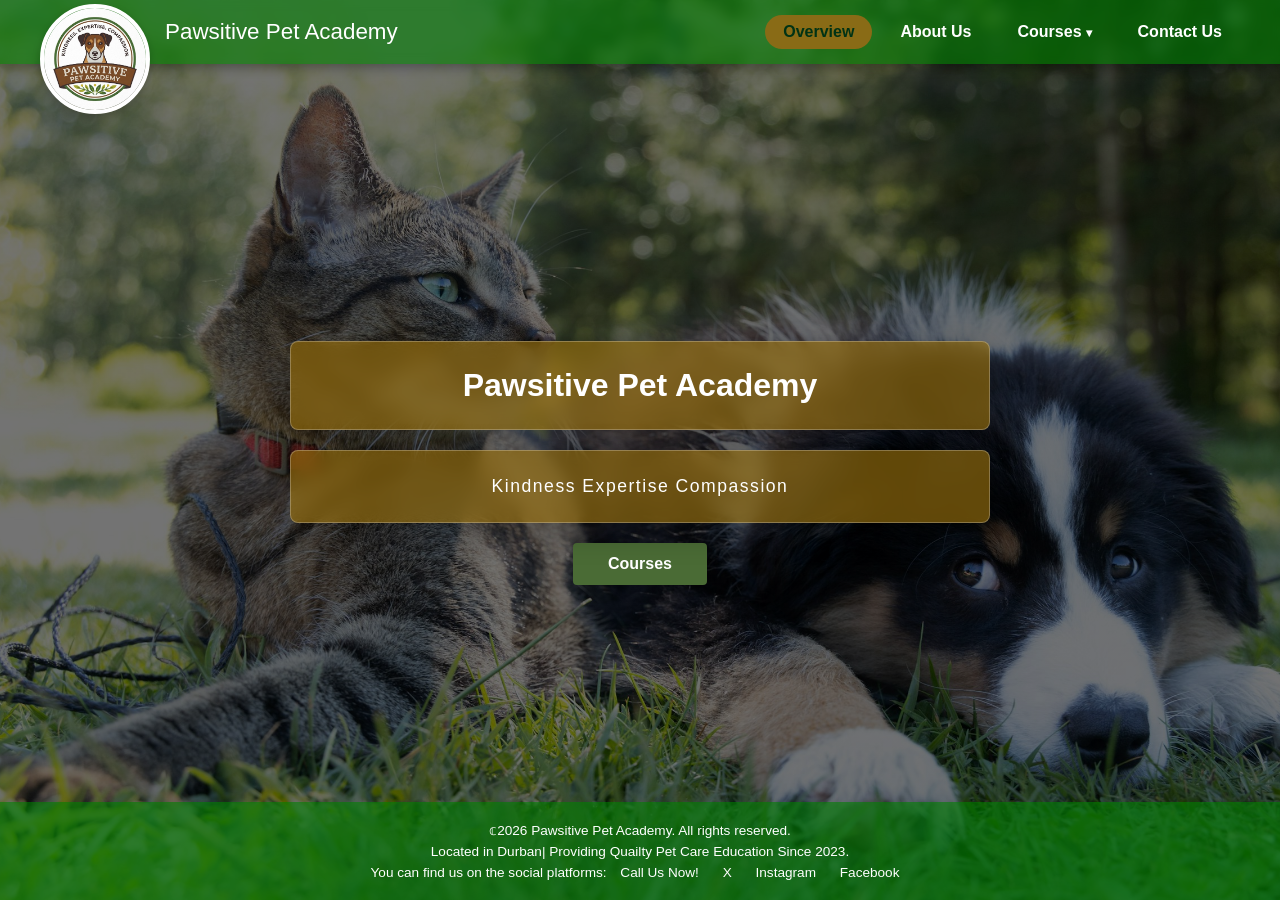
<file: index.html>
<!DOCTYPE html>
<html lang="en">

<head>
    <meta charset="UTF-8">
    <meta name="viewport" content="width=device-width, initial-scale=1.0">
    <title>Home | Pawsitive Pet Academy</title>
    <!-- Search Engine Optimization (SEO) -->
    <meta name="description"
        content="Pawsitive Pet Academy in Durban offers expert short and long courses in pet care, grooming, obedience, and animal behavior.">
    <meta name="keywords"
        content="pet care education, dog training Durban, pet grooming courses, animal behavior, Pawsitive Pet Academy">
    <meta name="author" content="AlphaPaws">

    <!-- Open Graph (Social Media Preview) -->
    <meta property="og:title" content="Pawsitive Pet Academy | Quality Pet Care Education">
    <meta property="og:description" content="Enroll in expert pet care, grooming, and training courses in Durban.">
    <meta property="og:image" content="/images/P logo.png">
    <meta property="og:type" content="website">
    <link rel="stylesheet" href="CSS/global.css">
    <link rel="stylesheet" href="CSS/index.css">
</head>

<body>
    <header class="main-header">

        <div class="header-container">
            <div class="logo">
                <img src="images/P logo.png" alt="Pawsitive Pet Academy Logo">
                <h1>Pawsitive Pet Academy</h1>
            </div>
            <nav>
                <ul class="nav-links">
                    <li><a href="index.html" class="active">Overview</a></li>
                    <li><a href="About.html">About Us</a></li>

                    <!-- Creating down down box for courses page -->
                    <li class="dropdown">
                        <a href="course.html">Courses<span class="arrow">&#9662;</span></a>
                        <ul class="dropdown-menu">
                            <li><a href="short-course.html">Short Courses</a></li>
                            <li><a href="long-course.html">Long Courses</a></li>
                        </ul>
                    </li>

                    <li><a href="contact.html">Contact Us</a></li>
                </ul>
            </nav>
        </div>
    </header>
    <main>
        <section>

            <!--Sub heading of the website-->
            <div class="glass-box box1">
                <h1>Pawsitive Pet Academy</h1>
            </div>

            <!--Slogan of the Business-->
            <div class="glass-box box2">
                <h3>Kindness Expertise Compassion </h3>
            </div>

            <!--Button to start searching for courses-->
            <button>
                <a href="Course.html"> Courses </a>
            </button>

        </section>

    </main>
    <!--Footer section-->
    <footer>
        <p>&copf;2026 Pawsitive Pet Academy. All rights reserved.</p>
        <p>Located in Durban| Providing Quailty Pet Care Education Since 2023.</p>
        <p>You can find us on the social platforms:
            <a href="+277 698 7742" target="_blank">Call Us Now!</a>
            <a href="https://x.com" target="_blank">X</a>
            <a href="https://www.instagram.com" target="_blank">Instagram</a>
            <a href="https://www.facebook.com" target="_blank">Facebook</a>
        </p>
    </footer>

</body>

</html>
</file>
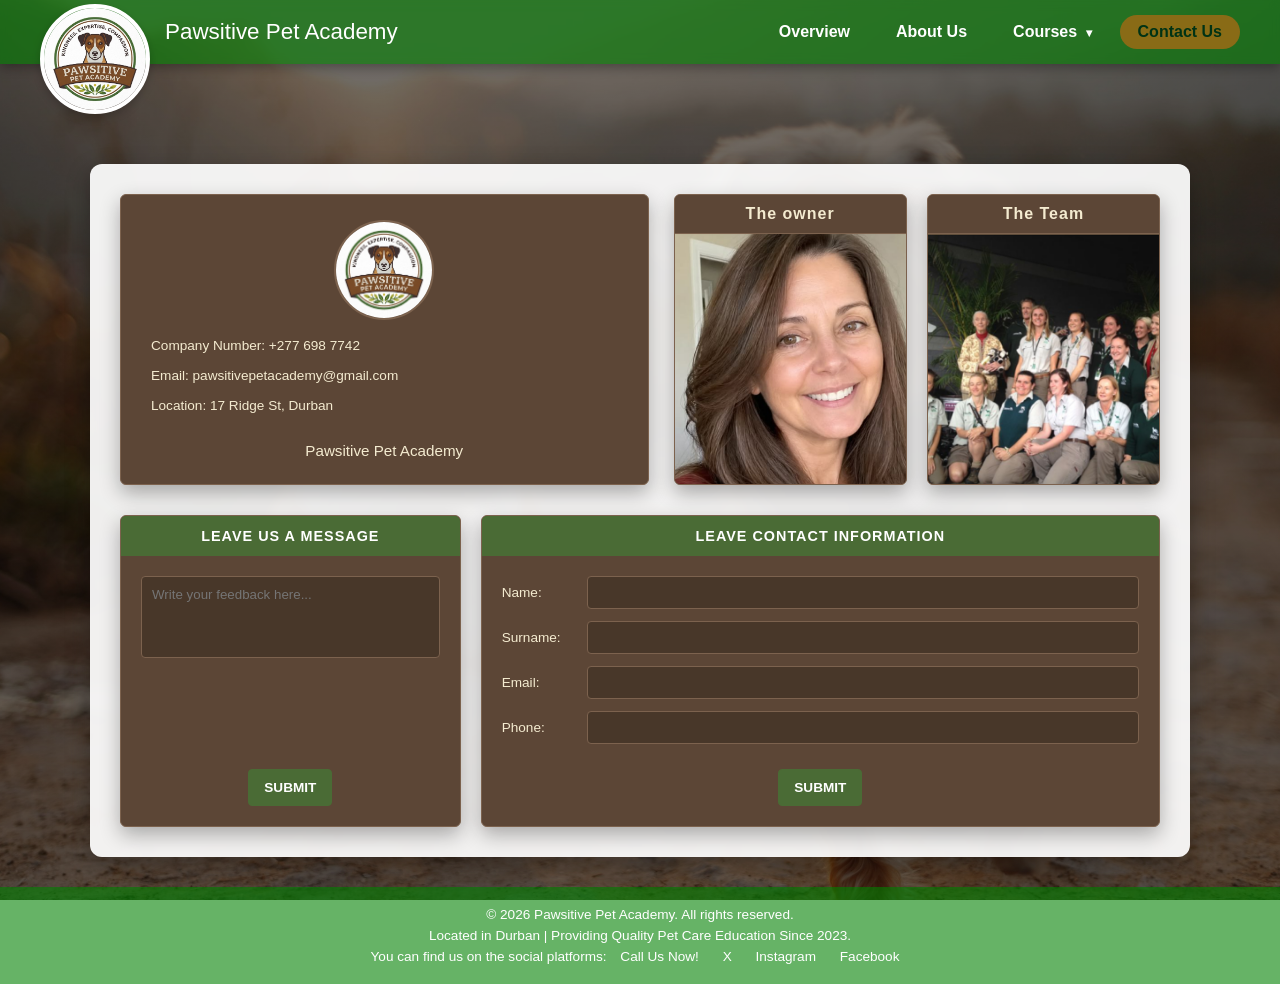
<file: contact.html>
<!DOCTYPE html>
<html lang="en">

<head>
    <meta charset="UTF-8">
    <meta name="viewport" content="width=device-width, initial-scale=1.0">
    <title>Contact Us | Pawsitive Pet Academy</title>
    <!-- Search Engine Optimization (SEO) -->
    <meta name="google-site-verification" content="7x53BrrXC93-2Kh8-Rs3jnC6rx74RNqYz-7amM3R1jY" />
    <meta name="description"
        content="Contact Pawsitive Pet Academy in Durban. Leave us a message, request a quote, or find our contact details to start your pet care education.">
    <meta name="keywords"
        content="contact Pawsitive Pet Academy, pet academy Durban phone number, pet care courses contact">
    <meta name="author" content="Jason Lewis">

    <!-- Open Graph (Social Media Preview) -->
    <meta property="og:title" content="Contact Us | Pawsitive Pet Academy">
    <meta property="og:description" content="Get in touch with the Pawsitive Pet Academy team in Durban today.">
    <meta property="og:image" content="/images/P logo.png">
    <meta property="og:type" content="website">
    <link rel="stylesheet" href="CSS/global.css">
    <link rel="stylesheet" href="CSS/contact.css">
    <script src="JS/contact.js" defer></script>
</head>

<body>
    <header class="main-header">
        <div class="header-container">
            <div class="logo">
                <img src="images/P logo.png" alt="Pawsitive Pet Academy Logo">
                <h1>Pawsitive Pet Academy</h1>
            </div>
            <nav>
                <ul class="nav-links">
                    <li><a href="index.html">Overview</a></li>
                    <li><a href="About.html">About Us</a></li>

                    <!-- Courses Dropdown -->
                    <li class="dropdown">
                        <a href="course.html">Courses <span class="arrow">&#9662;</span></a>
                        <ul class="dropdown-menu">
                            <li><a href="short-course.html">Short Courses</a></li>
                            <li><a href="long-course.html">Long Courses</a></li>
                        </ul>
                    </li>

                    <li><a href="contact.html" class="active">Contact Us</a></li>
                </ul>
            </nav>
        </div>
    </header>

    <main class="contact-container">

        <section class="top-content-section">
            <div class="sidebar-box">
                <div class="sidebar-logo">
                    <img src="images/P logo.png" alt="Pawsitive Pet Academy Logo">
                </div>

                <!-- Contact Info List -->
                <ul class="contact-info-list">
                    <li>Company Number: +277 698 7742</li>
                    <li>Email: pawsitivepetacademy@gmail.com</li>
                    <li>Location: 17 Ridge St, Durban</li>
                </ul>
                <div class="sidebar-title">Pawsitive Pet Academy</div>
            </div>

            <!-- Images of Owner and Team -->
            <div class="images-container">
                <div class="image-card">
                    <h2>The owner</h2>
                    <img src="images/owner image.png" alt="Owner Image">
                </div>
                <div class="image-card">
                    <h2>The Team</h2>
                    <img src="images/Team image.png" alt="Team image">
                </div>
            </div>
        </section>

        <!-- Forms Section -->
        <section class="forms-section">
            <div class="form-box message-form">
                <h2>LEAVE US A MESSAGE</h2>
                <form action="#" method="post">
                    <textarea name="FeedBack" rows="4" placeholder="Write your feedback here..." required></textarea>
                    <button type="submit" class="submit-btn">SUBMIT</button>
                </form>
            </div>

            <!-- Inquiry Form -->
            <div class="form-box info-form">
                <h2>LEAVE CONTACT INFORMATION</h2>
                <form action="#" method="post">
                    <div class="form-grid">
                        <div class="input-group">
                            <label for="name">Name:</label>
                            <input type="text" id="name" name="name" required>
                        </div>
                        <div class="input-group">
                            <label for="surname">Surname:</label>
                            <input type="text" id="surname" name="surname" required>
                        </div>
                        <div class="input-group">
                            <label for="email">Email:</label>
                            <input type="email" id="email" name="email" required>
                        </div>
                        <div class="input-group">
                            <label for="phone">Phone:</label>
                            <input type="tel" id="phone" name="phone" required>
                        </div>
                    </div>
                    <button type="submit" class="submit-btn">SUBMIT</button>
                </form>
            </div>
        </section>

    </main>

    <!-- Footer Section -->
    <footer>
        <p>&copy; 2026 Pawsitive Pet Academy. All rights reserved.</p>
        <p>Located in Durban | Providing Quality Pet Care Education Since 2023.</p>
        <p>You can find us on the social platforms:
            <a href="tel:+2776987742">Call Us Now!</a>
            <a href="https://x.com" target="_blank">X</a>
            <a href="https://www.instagram.com" target="_blank">Instagram</a>
            <a href="https://www.facebook.com" target="_blank">Facebook</a>
        </p>
    </footer>

</body>

</html>
</file>
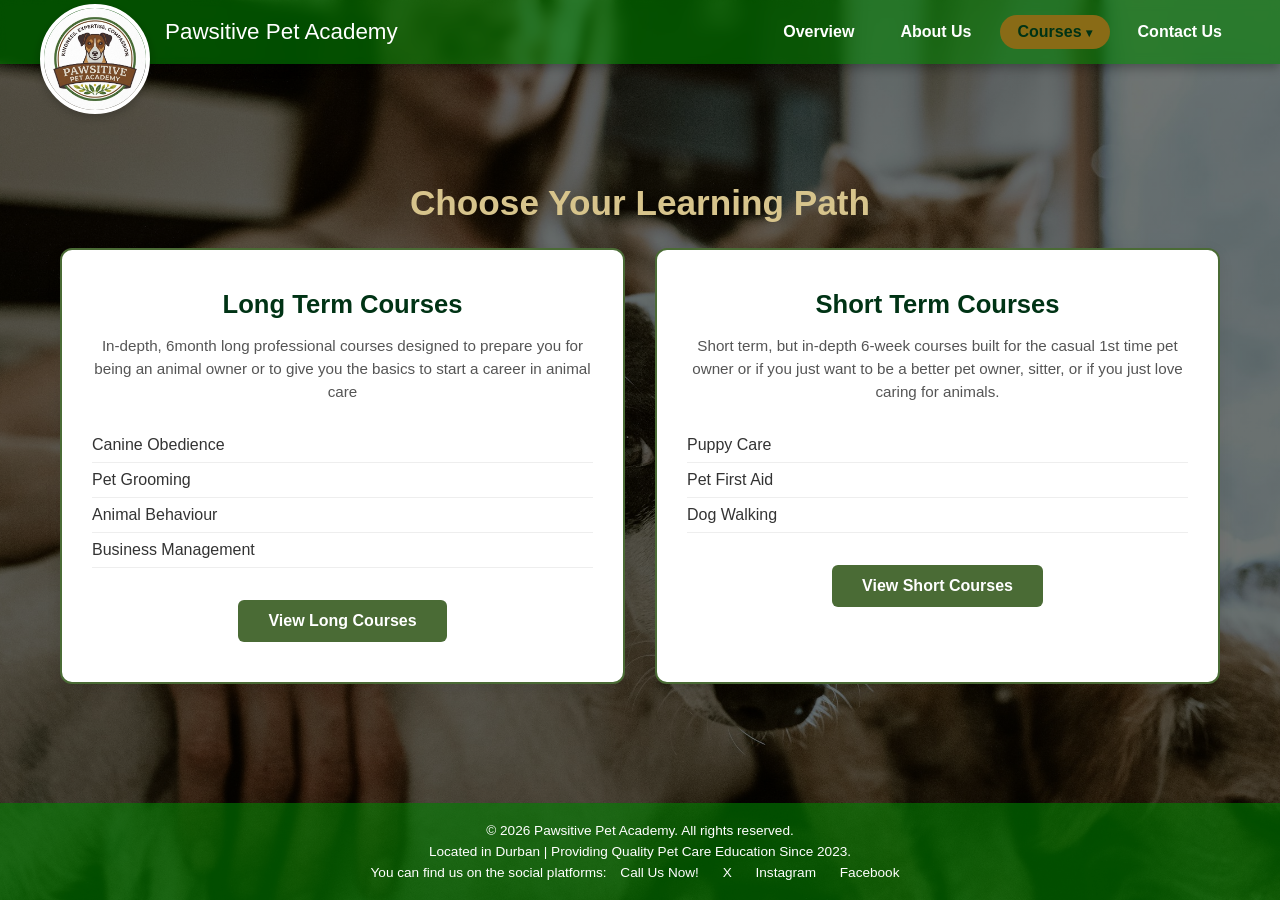
<file: course.html>
<!DOCTYPE html>
<html lang="en">

<head>
    <meta charset="UTF-8">
    <meta name="viewport" content="width=device-width, initial-scale=1.0">
    <title>Courses | Pawsitive Pet Academy</title>
    <!-- Search Engine Optimization (SEO) -->
    <meta name="google-site-verification" content="7x53BrrXC93-2Kh8-Rs3jnC6rx74RNqYz-7amM3R1jY" /> 
    <meta name="description"
        content="Browse Pawsitive Pet Academy's short and long courses. Learn puppy care, pet first aid, grooming, canine obedience, and business management.">
    <meta name="keywords"
        content="pet care courses, dog walking course, pet first aid, canine obedience training, animal behavior classes">
    <meta name="author" content="Jason Lewis">

    <!-- Open Graph (Social Media Preview) -->
    <meta property="og:title" content="Courses | Pawsitive Pet Academy">
    <meta property="og:description"
        content="View our 6-week short courses and 6-month long professional pet care courses.">
    <meta property="og:image" content="/images/P logo.png">
    <meta property="og:type" content="website">
    <link rel="stylesheet" href="CSS/global.css">
    <link rel="stylesheet" href="CSS/course.css">
</head>

<body>
    <header class="main-header">
        <div class="header-container">
            <div class="logo">
                <img src="images/P logo.png" alt="Pawsitive Pet Academy Logo">
                <h1>Pawsitive Pet Academy</h1>
            </div>

            <nav>
                <ul class="nav-links">
                    <li><a href="index.html">Overview</a></li>
                    <li><a href="About.html">About Us</a></li>

                    <!-- Creating down down box for courses page -->
                    <li class="dropdown">
                        <a href="course.html" class="active">Courses<span class="arrow">&#9662;</span></a>
                        <ul class="dropdown-menu">
                            <li><a href="short-course.html">Short Courses</a></li>
                            <li><a href="long-course.html">Long Courses</a></li>
                        </ul>
                    </li>

                    <li><a href="contact.html">Contact Us</a></li>
                </ul>
            </nav>
        </div>
    </header>

    <main class="courses-landing-page">
        <h1 class="landing-title">Choose Your Learning Path</h1>
        <!-- Main split screen section -->
        <div class="split-container">
            <div class="split-card long-card">
                <div class="split-content">
                    <h2>Long Term Courses</h2>
                    <p>In-depth, 6month long professional courses designed to prepare you
                        for being an animal owner or to give you the basics to start a career in animal care
                    </p>
                    <ul class="preview-list">
                        <li>Canine Obedience</li>
                        <li>Pet Grooming</li>
                        <li>Animal Behaviour</li>
                        <li>Business Management</li>
                    </ul>
                    <button class="split-btn">
                        <a href="long-course.html">View Long Courses</a>
                    </button>
                </div>
            </div>

            <div class="split-card short-card">
                <div class="split-content">
                    <h2>Short Term Courses </h2>
                    <p>Short term, but in-depth 6-week courses built for the casual 1st time pet owner or if you just
                        want to be a better pet owner, sitter, or if you just love caring for animals.
                    </p>
                    <ul class="preview-list">
                        <li>Puppy Care</li>
                        <li>Pet First Aid</li>
                        <li>Dog Walking</li>
                    </ul>
                    <button class="split-btn">
                        <a href="short-course.html">View Short Courses</a>
                    </button>
                </div>
            </div>
        </div>
    </main>

    <!--Footer section-->
    <footer>
        <p>&copy; 2026 Pawsitive Pet Academy. All rights reserved.</p>
        <p>Located in Durban | Providing Quality Pet Care Education Since 2023.</p>
        <p>You can find us on the social platforms:
            <!-- ADDED 'tel:' AND REMOVED SPACES -->
            <a href="tel:+2776987742">Call Us Now!</a>
            <a href="https://x.com" target="_blank">X</a>
            <a href="https://www.instagram.com" target="_blank">Instagram</a>
            <a href="https://www.facebook.com" target="_blank">Facebook</a>
        </p>
    </footer>

</body>

</html>
</file>
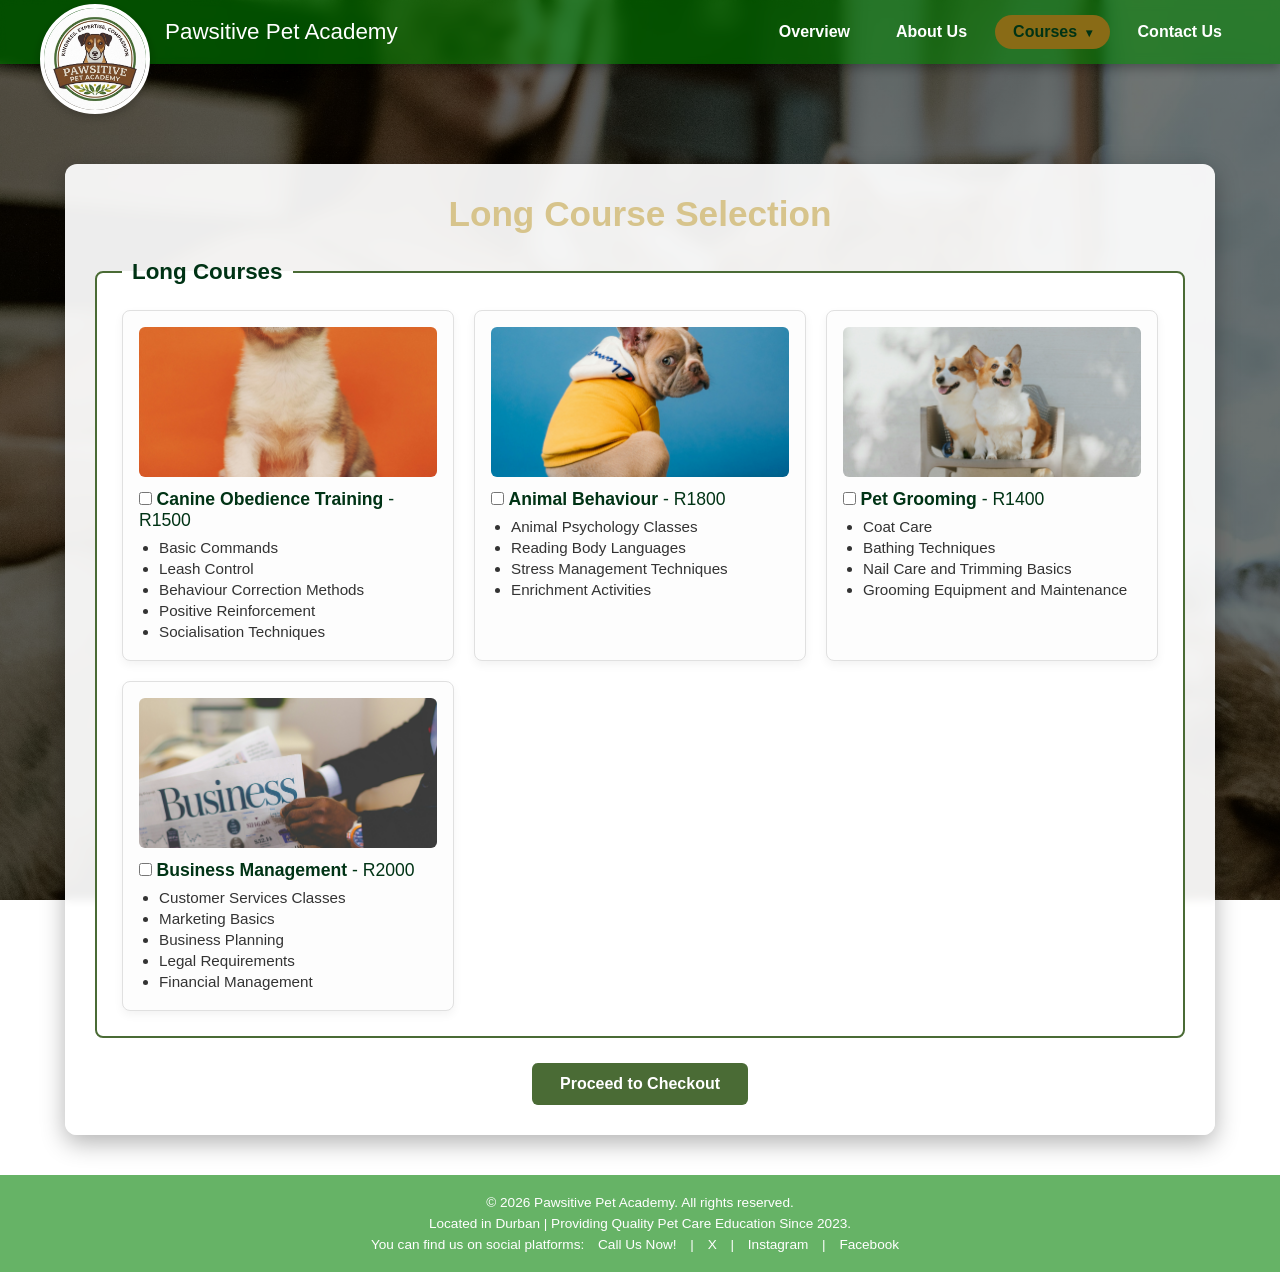
<file: long-course.html>
<!DOCTYPE html>
<html lang="en">

<head>
    <meta charset="UTF-8">
    <meta name="viewport" content="width=device-width, initial-scale=1.0">
    <title>Long Courses | Pawsitive Pet Academy</title>
    <!-- Search Engine Optimization (SEO) -->
    <meta name="google-site-verification" content="7x53BrrXC93-2Kh8-Rs3jnC6rx74RNqYz-7amM3R1jY" /> 
    <meta name="description"
        content="Browse Pawsitive Pet Academy's short and long courses. Learn puppy care, pet first aid, grooming, canine obedience, and business management.">
    <meta name="keywords"
        content="pet care courses, dog walking course, pet first aid, canine obedience training, animal behavior classes">
    <meta name="author" content="AlphaPaws">

    <!-- Open Graph (Social Media Preview) -->
    <meta property="og:title" content="Courses | Pawsitive Pet Academy">
    <meta property="og:description"
        content="View our 6-week short courses and 6-month long professional pet care courses.">
    <meta property="og:image" content="/images/P logo.png">
    <meta property="og:type" content="website">
    <link rel="stylesheet" href="CSS/global.css">
    <link rel="stylesheet" href="CSS/course.css">
    <script src="JS/checkout.js" defer></script>
</head>

<body>
    <header class="main-header">
        <div class="header-container">
            <div class="logo">
                <img src="images/P logo.png" alt="Pawsitive Pet Academy Logo">
                <h1>Pawsitive Pet Academy</h1>
            </div>
            <nav>
                <ul class="nav-links">
                    <li><a href="index.html">Overview</a></li>
                    <li><a href="About.html">About Us</a></li>

                    <!-- Courses Dropdown -->
                    <li class="dropdown">
                        <a href="course.html" class="active">Courses <span class="arrow">&#9662;</span></a>
                        <ul class="dropdown-menu">
                            <li><a href="short-course.html">Short Courses</a></li>
                            <li><a href="long-course.html" class="active">Long Courses</a></li>
                        </ul>
                    </li>

                    <li><a href="contact.html">Contact Us</a></li>
                </ul>
            </nav>
        </div>
    </header>

    <main class="courses-container">
        <h1>Long Course Selection</h1>

        <form action="#" method="post">
            <fieldset class="course-section">
                <legend>
                    <h2>Long Courses</h2>
                </legend>

                <!-- Course 1 -->
                <div class="course-card" id="canine">
                    <img src="images/obedience!.jpg" alt="Canine Obedience Training">
                    <div class="course-info">
                        <input type="checkbox" class="course-checkbox" id="canine-check" name="course"
                            value="Canine Obedience Training - R1500" data-name="Canine Obedience Training"
                            data-price="1500">
                        <label for="canine-check">
                            <strong>Canine Obedience Training</strong> - R1500
                        </label>
                        <ul>
                            <li>Basic Commands</li>
                            <li>Leash Control</li>
                            <li>Behaviour Correction Methods</li>
                            <li>Positive Reinforcement</li>
                            <li>Socialisation Techniques</li>
                        </ul>
                    </div>
                </div>

                <!-- Course 2 -->
                <div class="course-card" id="behaviour">
                    <img src="images/behaviour.jpg" alt="Animal Behaviour">
                    <div class="course-info">
                        <input type="checkbox" class="course-checkbox" id="behaviour-check" name="course"
                            value="Animal Behaviour - R1800" data-name="Animal Behaviour" data-price="1800">
                        <label for="behaviour-check">
                            <strong>Animal Behaviour</strong> - R1800
                        </label>
                        <ul>
                            <li>Animal Psychology Classes</li>
                            <li>Reading Body Languages</li>
                            <li>Stress Management Techniques</li>
                            <li>Enrichment Activities</li>
                        </ul>
                    </div>
                </div>

                <!-- Course 3 -->
                <div class="course-card" id="grooming">
                    <img src="images/pet grooming.jpg" alt="Pet Grooming">
                    <div class="course-info">
                        <input type="checkbox" class="course-checkbox" id="grooming-check" name="course"
                            value="Pet Grooming - R1400" data-name="Pet Grooming" data-price="1400">
                        <label for="grooming-check">
                            <strong>Pet Grooming</strong> - R1400
                        </label>
                        <ul>
                            <li>Coat Care</li>
                            <li>Bathing Techniques</li>
                            <li>Nail Care and Trimming Basics</li>
                            <li>Grooming Equipment and Maintenance</li>
                        </ul>
                    </div>
                </div>

                <!-- Course 4 -->
                <div class="course-card" id="management">
                    <img src="images/business management.jpg" alt="Business Management">
                    <div class="course-info">
                        <input type="checkbox" class="course-checkbox" id="management-check" name="course"
                            value="Business Management - R2000" data-name="Business Management" data-price="2000">
                        <label for="management-check">
                            <strong>Business Management</strong> - R2000
                        </label>
                        <ul>
                            <li>Customer Services Classes</li>
                            <li>Marketing Basics</li>
                            <li>Business Planning</li>
                            <li>Legal Requirements</li>
                            <li>Financial Management</li>
                        </ul>
                    </div>
                </div>
            </fieldset>

            <div class="form-actions">
                <button type="submit" class="submit-btn">Proceed to Checkout</button>
            </div>
        </form>

        <!-- CHECKOUT MODAL -->
        <div id="checkout-modal" class="modal-overlay hidden">
            <div class="modal-box">
                <span id="close-modal" class="close-btn">&times;</span>

                <!-- Step 1: Summary -->
                <div id="modal-step-1">
                    <h2>Enrollment Summary</h2>
                    <ul id="summary-list"></ul>
                    <div class="summary-pricing">
                        <p>Subtotal: <span id="summary-subtotal">R0</span></p>
                        <p class="discount-line hidden" id="discount-row">
                            Discount (<span id="discount-percent">0%</span>):
                            <span id="summary-discount">-R0</span>
                        </p>
                        <p class="modal-total">Total Amount: <strong id="summary-total">R0</strong></p>
                    </div>
                    <button type="button" id="to-payment-btn" class="modal-btn">Proceed to Payment</button>
                </div>

                <!-- Step 2: Payment -->
                <div id="modal-step-2" class="hidden">
                    <h2>Payment Details</h2>
                    <p class="demo-notice"> !!DEMO CHECKOUT!! !!DO NOT USE REAL CARD INFO!!</p>

                    <div class="form-group">
                        <label for="card-name-long">Cardholder's Name</label>
                        <input type="text" id="card-name-long" placeholder="e.g. Mathew Dlamini" required>
                    </div>
                    <div class="form-group">
                        <label for="card-num-long">Card Number</label>
                        <input type="text" id="card-num-long" placeholder="1111 1111 1111 1111" maxlength="19" required>
                    </div>
                    <div class="form-row">
                        <div class="form-group">
                            <label for="expiry-long">Expiry Date</label>
                            <input type="text" id="expiry-long" placeholder="MM/YY" maxlength="5" required>
                        </div>
                        <div class="form-group">
                            <label for="cvv-long">CVV</label>
                            <input type="password" id="cvv-long" placeholder="123" maxlength="3" required>
                        </div>
                    </div>
                    <button type="button" id="pay-now-btn" class="modal-btn">Pay & Complete Purchase</button>
                </div>

                <!-- Step 3: Success Confirmation -->
                <div id="modal-step-3" class="hidden">
                    <h2>Payment Successful!</h2>
                    <p>You have successfully enrolled. <strong>Welcome to Pawsitive Pet Academy!</strong></p>
                    <button type="button" id="finish-btn" class="modal-btn">Close</button>
                </div>
            </div>
        </div>

    </main>

    <!-- Footer section -->
    <footer>
        <p>&copy; 2026 Pawsitive Pet Academy. All rights reserved.</p>
        <p>Located in Durban | Providing Quality Pet Care Education Since 2023.</p>
        <p>You can find us on social platforms:
            <a href="tel:+2776987742">Call Us Now!</a> |
            <a href="https://x.com" target="_blank">X</a> |
            <a href="https://www.instagram.com" target="_blank">Instagram</a> |
            <a href="https://www.facebook.com" target="_blank">Facebook</a>
        </p>
    </footer>

</body>

</html>
</file>
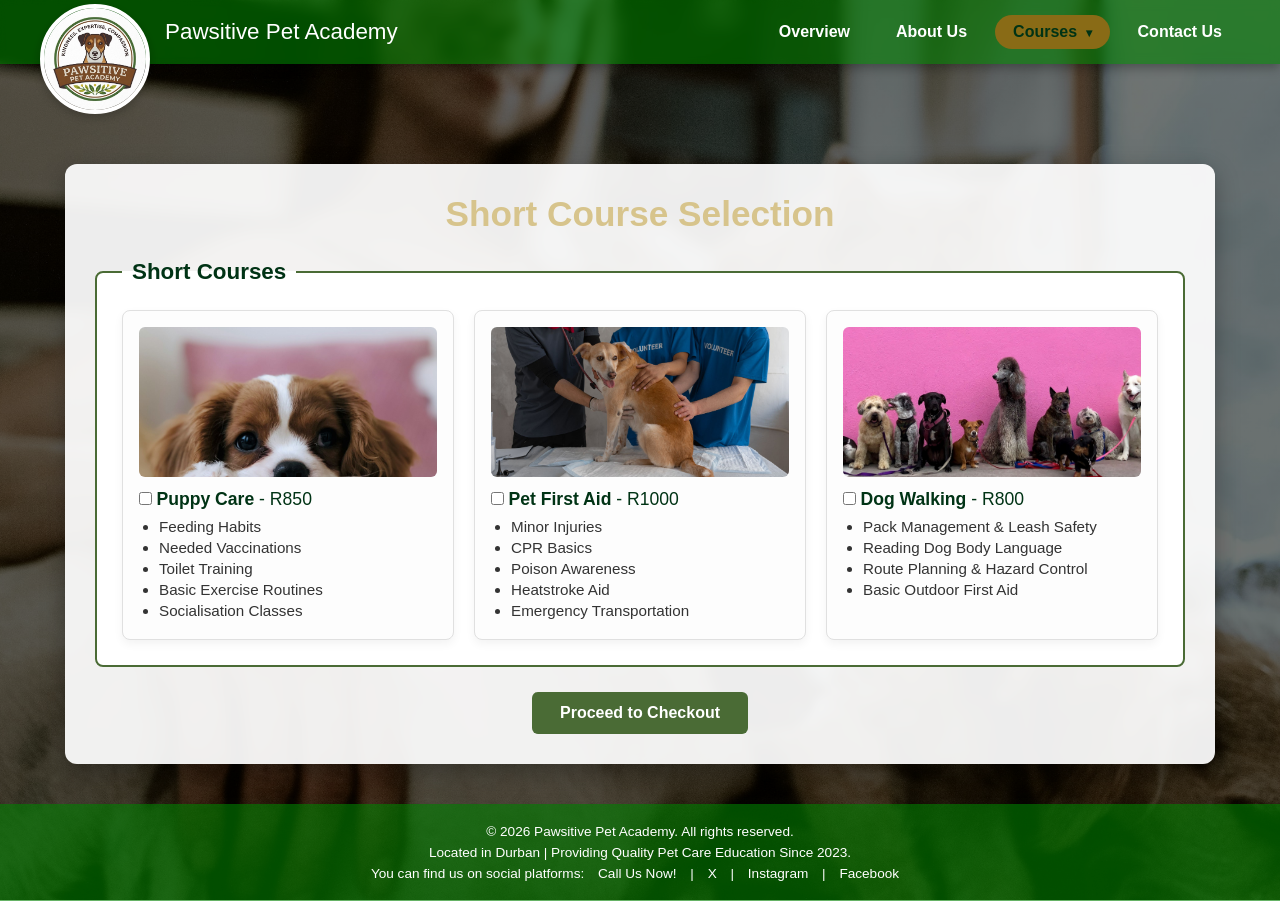
<file: short-course.html>
<!DOCTYPE html>
<html lang="en">

<head>
    <meta charset="UTF-8">
    <meta name="viewport" content="width=device-width, initial-scale=1.0">
    <title>Short Courses | Pawsitive Pet Academy</title>
    <!-- Search Engine Optimization (SEO) -->
    <meta name="google-site-verification" content="7x53BrrXC93-2Kh8-Rs3jnC6rx74RNqYz-7amM3R1jY" /> 
    <meta name="description"
        content="Browse Pawsitive Pet Academy's short and long courses. Learn puppy care, pet first aid, grooming, canine obedience, and business management.">
    <meta name="keywords"
        content="pet care courses, dog walking course, pet first aid, canine obedience training, animal behavior classes">
    <meta name="author" content="AlphaPaws">

    <!-- Open Graph (Social Media Preview) -->
    <meta property="og:title" content="Courses | Pawsitive Pet Academy">
    <meta property="og:description"
        content="View our 6-week short courses and 6-month long professional pet care courses.">
    <meta property="og:image" content="/images/P logo.png">
    <meta property="og:type" content="website">
    <link rel="stylesheet" href="CSS/global.css">
    <link rel="stylesheet" href="CSS/course.css">
    <script src="JS/checkout.js" defer></script>
</head>

<body>
    <header class="main-header">
        <div class="header-container">
            <div class="logo">
                <img src="images/P logo.png" alt="Pawsitive Pet Academy Logo">
                <h1>Pawsitive Pet Academy</h1>
            </div>
            <nav>
                <ul class="nav-links">
                    <li><a href="index.html">Overview</a></li>
                    <li><a href="About.html">About Us</a></li>

                    <!-- Courses Dropdown -->
                    <li class="dropdown">
                        <a href="course.html" class="active">Courses <span class="arrow">&#9662;</span></a>
                        <ul class="dropdown-menu">
                            <li><a href="short-course.html" class="active">Short Courses</a></li>
                            <li><a href="long-course.html">Long Courses</a></li>
                        </ul>
                    </li>

                    <li><a href="contact.html">Contact Us</a></li>
                </ul>
            </nav>
        </div>
    </header>

    <main class="courses-container">
        <h1>Short Course Selection</h1>

        <form action="#" method="post">
            <fieldset class="course-section">
                <legend>
                    <h2>Short Courses</h2>
                </legend>

                <!-- Course 1 -->
                <div class="course-card" id="care">
                    <img src="images/puppy care.jpg" alt="Puppy Care">
                    <div class="course-info">
                        <input type="checkbox" class="course-checkbox" id="care-check" name="course"
                            value="Puppy Care - R850" data-name="Puppy Care" data-price="850">
                        <label for="care-check">
                            <strong>Puppy Care</strong> - R850
                        </label>
                        <ul>
                            <li>Feeding Habits</li>
                            <li>Needed Vaccinations</li>
                            <li>Toilet Training</li>
                            <li>Basic Exercise Routines</li>
                            <li>Socialisation Classes</li>
                        </ul>
                    </div>
                </div>

                <!-- Course 2 -->
                <div class="course-card" id="firstaid">
                    <img src="images/first aid.jpg" alt="Pet First Aid">
                    <div class="course-info">
                        <input type="checkbox" class="course-checkbox" id="firstaid-check" name="course"
                            value="Pet First Aid - R1000" data-name="Pet First Aid" data-price="1000">
                        <label for="firstaid-check">
                            <strong>Pet First Aid</strong> - R1000
                        </label>
                        <ul>
                            <li>Minor Injuries</li>
                            <li>CPR Basics</li>
                            <li>Poison Awareness</li>
                            <li>Heatstroke Aid</li>
                            <li>Emergency Transportation</li>
                        </ul>
                    </div>
                </div>

                <!-- Course 3 -->
                <div class="course-card" id="dogwalking">
                    <img src="images/dog walking.jpg" alt="Dog Walking">
                    <div class="course-info">
                        <input type="checkbox" class="course-checkbox" id="dogwalking-check" name="course"
                            value="Dog Walking - R800" data-name="Dog Walking" data-price="800">
                        <label for="dogwalking-check">
                            <strong>Dog Walking</strong> - R800
                        </label>
                        <ul>
                            <li>Pack Management & Leash Safety</li>
                            <li>Reading Dog Body Language</li>
                            <li>Route Planning & Hazard Control</li>
                            <li>Basic Outdoor First Aid</li>
                        </ul>
                    </div>
                </div>

            </fieldset>

            <div class="form-actions">
                <button type="submit" class="submit-btn">Proceed to Checkout</button>
            </div>
        </form>

        <!-- CHECKOUT MODAL -->
        <div id="checkout-modal" class="modal-overlay hidden">
            <div class="modal-box">
                <span id="close-modal" class="close-btn">&times;</span>

                <!-- Step 1: Summary -->
                <div id="modal-step-1">
                    <h2>Enrollment Summary</h2>
                    <ul id="summary-list"></ul>
                    <div class="summary-pricing">
                        <p>Subtotal: <span id="summary-subtotal">R0</span></p>
                        <p class="discount-line hidden" id="discount-row">
                            Discount (<span id="discount-percent">0%</span>):
                            <span id="summary-discount">-R0</span>
                        </p>
                        <p class="modal-total">Total Amount: <strong id="summary-total">R0</strong></p>
                    </div>
                    <button type="button" id="to-payment-btn" class="modal-btn">Proceed to Payment</button>
                </div>

                <!-- Step 2: Payment -->
                <div id="modal-step-2" class="hidden">
                    <h2>Payment Details</h2>
                    <p class="demo-notice"> !!DEMO CHECKOUT!! !!DO NOT USE REAL CARD INFO!!</p>

                    <div class="form-group">
                        <label for="card-name">Cardholder's Name</label>
                        <input type="text" id="card-name" placeholder="e.g. Mathew Dlamini" required>
                    </div>
                    <div class="form-group">
                        <label for="card-num">Card Number</label>
                        <input type="text" id="card-num" placeholder="1111 1111 1111 1111" maxlength="19" required>
                    </div>
                    <div class="form-row">
                        <div class="form-group">
                            <label for="expiry">Expiry Date</label>
                            <input type="text" id="expiry" placeholder="MM/YY" maxlength="5" required>
                        </div>
                        <div class="form-group">
                            <label for="cvv">CVV</label>
                            <input type="password" id="cvv" placeholder="123" maxlength="3" required>
                        </div>
                    </div>
                    <button type="button" id="pay-now-btn" class="modal-btn">Pay & Complete Purchase</button>
                </div>

                <!-- Step 3: Success Confirmation -->
                <div id="modal-step-3" class="hidden">
                    <h2>Payment Successful!</h2>
                    <p>You have successfully enrolled. <strong>Welcome to Pawsitive Pet Academy!</strong></p>
                    <button type="button" id="finish-btn" class="modal-btn">Close</button>
                </div>
            </div>
        </div>

    </main>

    <!-- Footer section -->
    <footer>
        <p>&copy; 2026 Pawsitive Pet Academy. All rights reserved.</p>
        <p>Located in Durban | Providing Quality Pet Care Education Since 2023.</p>
        <p>You can find us on social platforms:
            <a href="tel:+2776987742">Call Us Now!</a> |
            <a href="https://x.com" target="_blank">X</a> |
            <a href="https://www.instagram.com" target="_blank">Instagram</a> |
            <a href="https://www.facebook.com" target="_blank">Facebook</a>
        </p>
    </footer>

</body>

</html>
</file>
<file: CSS/global.css>
/* global.css */
* {
    margin: 0;
    padding: 0;
    box-sizing: border-box;
}

body {
    font-family: 'Segoe UI', Tahoma, Geneva, Verdana, sans-serif;
    display: flex;
    flex-direction: column;
    justify-content: space-between;
    overflow-x: hidden;
    min-height: 100vh;
}

main {
    width: 100%;
}

/* Header styling */
.main-header {
    position: relative;
    z-index: 9999;
    overflow: visible;
    background-color: rgba(0, 128, 0, 0.6);
    backdrop-filter: blur(5px);
    padding: 15px 30px;
    width: 100%;
    box-shadow: 0 4px 10px rgba(0, 0, 0, 0.3);
}

.header-container {
    display: flex;
    justify-content: space-between;
    align-items: center;
    max-width: 1200px;
    margin: 0 auto;
    width: 100%;
    background-color: transparent;
    position: relative;
    overflow: visible;
}

.logo {
    display: flex;
    z-index: 50;
    align-items: center;
    position: relative;
}

.logo img {
    position: absolute;
    top: -15px;
    left: 0;
    width: 110px;
    height: 110px;
    border-radius: 50%;
    border: 4px solid white;
    box-shadow: 0 4px 8px rgba(0, 0, 0, 0.2);
    object-fit: cover;
}

.logo h1 {
    font-size: 1.4rem;
    color: white;
    font-weight: 500;
    margin-left: 125px;
}

/* Navigation styling */
nav {
    display: flex;
    align-items: center;
}

.nav-links {
    list-style: none;
    display: flex;
    gap: 10px;
    margin: 0;
    padding: 0;
    align-items: center;
}

.nav-links > li {
    position: relative;
}

/* Base Top-Level Link Styling */
.nav-links a {
    color: #ffffff;
    text-decoration: none;
    font-weight: 600;
    font-size: 1rem;
    padding: 8px 18px;
    border-radius: 20px;
    display: inline-block;
    transition: background-color 0.25s ease, color 0.25s ease;
}

.nav-links > li > a:hover,
.nav-links > li > a.active {
    background-color: #896b16;
    color: #003315;
}

/* Arrow inside Courses */
.arrow {
    font-size: 0.75rem;
    margin-left: 4px;
    display: inline-block;
    transition: transform 0.25s ease;
}

.dropdown:hover .arrow {
    transform: rotate(180deg);
}

/* Dropdown Menu */
.dropdown-menu {
    position: absolute;
    top: 100%;
    left: 0;
    background-color: #896b16;
    border: 2px solid #4e3c09;
    border-radius: 8px;
    list-style: none;
    padding: 8px 0;
    margin-top: 6px;
    min-width: 170px;
    box-shadow: 0 8px 20px rgba(0, 0, 0, 0.25);
    opacity: 0;
    visibility: hidden;
    transform: translateY(8px);
    transition: opacity 0.25s ease, transform 0.25s ease, visibility 0.25s ease;
    z-index: 1000;
}

/* Display Dropdown on Hover */
.dropdown:hover .dropdown-menu {
    opacity: 1;
    visibility: visible;
    transform: translateY(0);
}

/* Dropdown Item Links */
.dropdown-menu li a {
    display: block;
    padding: 10px 18px;
    border-radius: 0;
    font-size: 0.95rem;
    color: #ffffff;
    white-space: nowrap;
}

.dropdown-menu li a:hover,
.dropdown-menu li a.active {
    background-color: #4a6b35;
    color: #ffffff;
}

/* Buttons styling */
button {
    background-color: #4a6b35;
    border: none;
    border-radius: 4px;
    padding: 12px 35px;
    cursor: pointer;
    transition: background-color 0.3s ease, transform 0.2s ease;
}

button a {
    text-decoration: none;
    color: #ffffff;
    font-size: 1rem;
    font-weight: bold;
}

button:hover {
    background-color: #5c8243;
    transform: translateY(-2px);
}

.submit-btn {
    background-color: #6b8849;
    color: white;
    border: none;
    border-radius: 4px;
    padding: 12px;
    font-size: 0.85rem;
    font-weight: bold;
    cursor: pointer;
    align-self: center;
    transition: background-color 0.3s ease;
}

.submit-btn:hover {
    background-color: #7b9a57;
}

/* Accordion styling */
.accordion {
    max-width: 900px;
    margin: 2rem auto;
    background: transparent;
    border-radius: 8px;
    box-shadow: 0 4px 12px rgba(0, 0, 0, 0.2);
    overflow: hidden;
    padding: 0;
}

.accordion-item {
    background: rgb(145, 235, 99);
    margin: 0;
    border-radius: 0;
    border-bottom: 1px solid #d2facb;
}

.accordion-item:last-child {
    border-bottom: none;
}

.accordion-header {
    display: flex;
    justify-content: space-between;
    align-items: center;
    padding: 1.5rem;
    cursor: pointer;
    background: linear-gradient(135deg, green 0%, #003315 100%);
    color: white;
    transition: background 0.3s ease;
    user-select: none;
}

.accordion-header:hover {
    background: linear-gradient(135deg, #003315 0%, green 100%);
}

.accordion-header h3 {
    margin: 0;
    color: white;
    font-size: 1.3rem;
    text-align: left;
}

.accordion-content {
    max-height: 0;
    padding: 0 1.5rem;
    overflow: hidden;
    transition: max-height 0.4s ease, padding 0.4s ease;
    background: #f9f9f9;
}

.accordion-content p {
    margin-bottom: 1rem;
    color: #333;
    text-align: left;
    font-size: 1rem;
}

.accordion-content ul {
    list-style: none;
    padding: 0;
    margin: 0;
}

.accordion-content ul li {
    padding: 0.5rem 0;
    padding-left: 1.5rem;
    position: relative;
    color: #555;
    text-align: left;
    font-size: 0.95rem;
}

.accordion-icon {
    font-size: 2rem;
    font-weight: bold;
    transition: transform 0.3s ease, color 0.3s ease;
    color: #8c592e;
}

.accordion-item.active .accordion-icon {
    transform: rotate(45deg);
    color: white;
}

.accordion-item.active .accordion-content {
    max-height: 500px;
    padding: 1.5rem;
}

/* Footer styling */
footer {
    background-color: rgba(0, 128, 0, 0.6);
    padding: 20px 40px;
    text-align: center;
    font-size: 0.85rem;
    color: white;
    display: flex;
    flex-direction: column;
    gap: 6px;
}

footer p a {
    color: white;
    text-decoration: none;
    margin: 0 10px;
    transition: color 0.3s ease;
}

footer p a:hover {
    color: black;
    text-decoration: underline;
}

/* Global media querries*/
@media screen and (max-width: 1024px) {
    .header-container {
        gap: 20px;
    }

    .nav-links {
        gap: 12px;
    }

    .nav-links li a {
        font-size: 0.85rem;
    }
}

@media screen and (max-width: 768px) {
    .main-header {
        padding: 12px 15px;
    }

    .header-container {
        flex-direction: column;
        align-items: flex-start;
        gap: 12px;
    }

    .logo img {
        width: 45px;
        height: 45px;
        top: -5px;
    }

    .logo h1 {
        font-size: 1.1rem;
        margin-left: 55px;
    }

    .nav-links {
        flex-wrap: wrap;
        gap: 10px;
        width: 100%;
    }

    .nav-links li a {
        font-size: 0.8rem;
    }

    footer {
        flex-direction: column;
        gap: 10px;
        text-align: center;
        padding: 15px;
    }
}

@media screen and (max-width: 480px) {
    .logo img {
        width: 38px;
        height: 38px;
    }

    .logo h1 {
        font-size: 1rem;
        margin-left: 45px;
    }

    .nav-links li a {
        font-size: 0.75rem;
        padding: 4px 8px;
    }

    .submit-btn {
        width: 100%;
    }
}
</file>
<file: CSS/index.css>
/* Home page styling */

body {
  background-image: linear-gradient(rgba(0, 0, 0, 0.55), rgba(0, 0, 0, 0.55)), url('../images/homebackground.jpg');
  background-size: cover;
  background-position: center;
  background-attachment: fixed;
  background-repeat: no-repeat;
}

main {
  flex: 1;
  display: flex;
  justify-content: center;
  align-items: center;
  padding: 100px 20px 40px 20px;
}

main section {
  text-align: center;
  max-width: 700px;
  width: 100%;
  display: flex;
  flex-direction: column;
  align-items: center;
  gap: 20px;
}

/* Glass-box styling */
.glass-box {
  background: rgba(149, 110, 11, 0.65);
  backdrop-filter: blur(8px);
  border: 1px solid rgba(255, 255, 255, 0.25);
  border-radius: 8px;
  padding: 25px 30px;
  width: 100%;
  box-shadow: 0 8px 32px 0 rgba(0, 0, 0, 0.3);
  box-sizing: border-box;
}

.box1 h1 {
  font-size: 2rem;
  color: #ffffff;
  font-weight: 600;
}

.box2 h3 {
  font-size: 1.1rem;
  color: #ffffff;
  letter-spacing: 1.5px;
  font-weight: 400;
}

/* media querries */
@media screen and (max-width: 768px) {
  main {
    padding-top: 130px;
  }

  .box1 h1 {
    font-size: 1.5rem;
  }

  .box2 h3 {
    font-size: 0.95rem;
  }
}
</file>
<file: CSS/contact.css>
/* Contact page styling */
body {
  background-image: linear-gradient(rgba(0, 0, 0, 0.55), rgba(0, 0, 0, 0.55)), url('/images/contactbackground.jpg');
  background-size: cover;
  background-position: center;
  background-attachment: fixed;
  background-repeat: no-repeat;
}

/* Main container */
.contact-container {
  max-width: 1100px;
  width: 92%;
  margin: 100px auto 30px auto;
  padding: 30px;
  background-color: rgba(255, 255, 255, 0.93);
  border-radius: 12px;
  box-shadow: 0 8px 25px rgba(0, 0, 0, 0.3);
  backdrop-filter: blur(5px);
  box-sizing: border-box;
  position: relative;
  z-index: 1;
}

/* Top content section (sidebar + image xards) */
.top-content-section {
  display: flex;
  gap: 25px;
  flex-wrap: wrap;
  margin-bottom: 30px;
}

/* Sidebar info box */
.sidebar-box {
  flex: 1;
  min-width: 280px;
  background-color: #5c4636;
  border: 1px solid #7c624e;
  border-radius: 6px;
  padding: 25px 20px;
  display: flex;
  flex-direction: column;
  align-items: center;
  justify-content: space-between;
  text-align: center;
  box-shadow: 0 8px 20px rgba(0, 0, 0, 0.3);
  color: #f4ebd0;
  box-sizing: border-box;
}

.sidebar-logo img {
  width: 100px;
  height: 100px;
  border-radius: 50%;
  border: 2px solid #7c624e;
  object-fit: cover;
  margin-bottom: 10px;
}

.contact-info-list {
  list-style: none;
  display: flex;
  flex-direction: column;
  gap: 15px;
  font-size: 0.85rem;
  color: #f4ebd0;
  text-align: left;
  width: 100%;
  padding: 0 10px;
  box-sizing: border-box;
}

.sidebar-title {
  margin-top: 25px;
  font-size: 0.95rem;
  color: #f4ebd0;
  font-weight: 500;
}

/* Image cards container */
.images-container {
  flex: 1;
  display: flex;
  gap: 20px;
}

.image-card {
  flex: 1;
  background-color: #5c4636;
  border: 1px solid #7c624e;
  border-radius: 6px;
  overflow: hidden;
  display: flex;
  flex-direction: column;
  box-shadow: 0 8px 20px rgba(0, 0, 0, 0.3);
}

.image-card h2 {
  background-color: #5c4636;
  color: #f4ebd0;
  text-align: center;
  padding: 10px;
  letter-spacing: 1px;
  font-size: 1rem;
  border-bottom: 1px solid #7c624e;
}

.image-card img {
  width: 100%;
  height: 100%;
  object-fit: cover;
  min-height: 250px;
}

/* Forms section */
.forms-section {
  display: flex;
  gap: 20px;
  align-items: stretch;
}

.form-box {
  background-color: #5c4636;
  border: 1px solid #7c624e;
  border-radius: 6px;
  overflow: hidden;
  display: flex;
  flex-direction: column;
  box-shadow: 0 8px 20px rgba(0, 0, 0, 0.3);
}

.message-form {
  flex: 1;
}

.info-form {
  flex: 2;
}

.form-box h2 {
  background-color: #4a6b35;
  color: #ffffff;
  font-size: 0.9rem;
  text-align: center;
  padding: 12px;
  letter-spacing: 1px;
  text-transform: uppercase;
}

.form-box form {
  padding: 20px;
  display: flex;
  flex-direction: column;
  gap: 15px;
  flex: 1;
  justify-content: space-between;
}

.form-box textarea {
  width: 100%;
  background: rgba(43, 33, 24, 0.4);
  border: 1px solid #7c624e;
  border-radius: 4px;
  padding: 10px;
  color: #ffffff;
  resize: none;
  font-family: inherit;
  box-sizing: border-box;
}

.form-grid {
  display: flex;
  flex-direction: column;
  gap: 12px;
}

.input-group {
  display: flex;
  align-items: center;
  gap: 10px;
}

.input-group label {
  font-size: 0.85rem;
  color: #f4ebd0;
  width: 75px;
}

.input-group input {
  flex: 1;
  background: rgba(43, 33, 24, 0.4);
  border: 1px solid #7c624e;
  border-radius: 4px;
  padding: 8px 10px;
  color: #ffffff;
  outline: none;
  box-sizing: border-box;
}

/* Submit Buttons */
.submit-btn {
  background-color: #4a6b35;
  color: #ffffff;
  border: 1px solid #4a6b35;
  padding: 10px 15px;
  border-radius: 4px;
  font-weight: 600;
  cursor: pointer;
  transition: background-color 0.25s ease, color 0.25s ease;
  margin-top: 10px;
}

.submit-btn:hover {
  background-color: #f4ebd0;
  color: #5c4636;
}

/* Contact page media querries */

@media screen and (max-width: 1024px) {
  .top-content-section {
    flex-direction: column;
  }

  .sidebar-box {
    width: 100%;
    flex-direction: row;
    justify-content: space-around;
    padding: 15px 20px;
  }

  .sidebar-logo img {
    width: 70px;
    height: 70px;
    margin-bottom: 0;
  }

  .sidebar-title {
    margin-top: 0;
  }

  .images-container {
    width: 100%;
  }
}

@media screen and (max-width: 768px) {
  .contact-container {
    margin-top: 120px;
    padding: 18px;
    width: 95%;
  }

  .top-content-section {
    flex-direction: column;
    gap: 15px;
  }

  .sidebar-box {
    width: 100%;
    flex-direction: column;
    gap: 15px;
    padding: 20px 15px;
  }

  .contact-info-list {
    text-align: center;
    gap: 10px;
  }

  .images-container {
    flex-direction: column;
    gap: 15px;
  }

  .image-card img {
    min-height: 200px;
    max-height: 280px;
  }

  .forms-section {
    flex-direction: column;
    gap: 15px;
  }

  .form-box form {
    padding: 15px;
  }

  .input-group {
    flex-direction: column;
    align-items: flex-start;
    gap: 5px;
  }

  .input-group label {
    width: 100%;
  }

  .input-group input {
    width: 100%;
  }
}
</file>
<file: CSS/course.css>
/* COURSES & SPLIT LANDING PAGE STYLING */
body {
  background-image: linear-gradient(rgba(0, 0, 0, 0.55), rgba(0, 0, 0, 0.55)), url('../images/coursebackground.jpg');
  background-size: cover;
  background-position: center;
  background-attachment: fixed;
  background-repeat: no-repeat;
}

main,
.courses-container {
    width: 100%;
    box-sizing: border-box;
}

.courses-landing-page {
    max-width: 1200px;
    margin: 3rem auto;
    padding: 0 20px;
    text-align: center;
}

.courses-container {
    max-width: 1150px;
    width: 92%;
    margin: 100px auto 40px auto;
    /* Clearance for floating logo */
    padding: 30px;
    position: relative;
    z-index: 1;
    background-color: rgba(255, 255, 255, 0.93);
    border-radius: 12px;
    box-shadow: 0 8px 25px rgba(0, 0, 0, 0.3);
    /* Fixed blur typo */
    box-sizing: border-box;
    backdrop-filter: blur(5px);
}

.courses-container h1,
.landing-title {
    color: #d7c48c;
    text-align: center;
    font-size: 2.2rem;
    margin-bottom: 25px;
}

/* Split Landing Page Section */
.split-container {
    display: flex;
    gap: 30px;
    justify-content: center;
}

.split-card {
    flex: 1;
    background: #ffffff;
    border: 2px solid #4a6b35;
    border-radius: 12px;
    padding: 40px 30px;
    box-shadow: 0 4px 15px rgba(0, 0, 0, 0.08);
    transition: transform 0.3s ease, box-shadow 0.3s ease;
    display: flex;
    flex-direction: column;
    justify-content: space-between;
}

.split-card:hover {
    transform: translateY(-5px);
    box-shadow: 0 8px 25px rgba(0, 0, 0, 0.15);
}

.split-content h2 {
    color: #003315;
    font-size: 1.6rem;
    margin-bottom: 1rem;
}

.split-content p {
    color: #555555;
    font-size: 0.95rem;
    line-height: 1.5;
    margin-bottom: 1.5rem;
}

.preview-list {
    text-align: left;
    list-style: none;
    padding: 0;
    margin: 0 0 2rem 0;
}

.preview-list li {
    padding: 8px 0;
    border-bottom: 1px solid #eeeeee;
    color: #333333;
    font-weight: 500;
}

.preview-list li::before {
    content: none;
    color: #4a6b35;
    font-weight: bold;
    margin-right: 6px;
}

.split-btn {
    display: inline-block;
    background-color: #4a6b35;
    color: #ffffff;
    text-decoration: none;
    padding: 12px 30px;
    border-radius: 6px;
    font-weight: bold;
    transition: background-color 0.3s ease;
}

.split-btn:hover {
    background-color: #003315;
}

/* Course Cards Section Grid */
.course-section {
    display: grid;
    grid-template-columns: repeat(auto-fit, minmax(270px, 1fr));
    gap: 20px;
    border: 2px solid #4a6b35;
    border-radius: 8px;
    box-sizing: border-box;
    padding: 25px;
    background-color: #ffffff;
    margin-bottom: 25px;
}

.course-section legend {
    grid-column: 1 / -1;
}

.course-section legend h2 {
    color: #003315;
    padding: 0 10px;
    font-size: 1.4rem;
}

.course-section hr {
    display: none;
}

.course-card {
    display: flex;
    flex-direction: column;
    background: #fdfdfd;
    border: 1px solid #e0e0e0;
    border-radius: 8px;
    padding: 16px;
    gap: 12px;
    box-sizing: border-box;
    box-shadow: 0 4px 10px rgba(0, 0, 0, 0.05);
    width: 100%;
    transition: transform 0.25s ease, box-shadow 0.25s ease;
}

.course-card:hover {
    transform: translateY(-3px);
    box-shadow: 0 6px 15px rgba(0, 0, 0, 0.1);
}

.course-card img {
    width: 100%;
    height: 150px;
    object-fit: cover;
    object-position: 50% 70%;
    border-radius: 6px;
}

.course-info {
    flex: 1;
}

.course-info label {
    font-size: 1.1rem;
    color: #003315;
    cursor: pointer;
}

.course-info ul {
    margin-top: 8px;
    padding-left: 20px;
}

.course-info ul li {
    color: #333333;
    font-size: 0.95rem;
    margin-bottom: 4px;
}

.form-actions {
    text-align: center;
    margin-top: 20px;
}

.submit-btn {
    background-color: #4a6b35;
    color: white;
    font-weight: bold;
    border: none;
    padding: 12px 28px;
    border-radius: 6px;
    cursor: pointer;
    font-size: 1rem;
    transition: background-color 0.3s ease;
}

.submit-btn:hover {
    background-color: #003315;
}

/* Checkout opo-up styling */
.modal-overlay {
    position: fixed;
    top: 0;
    left: 0;
    width: 100vw;
    height: 100vh;
    background-color: rgba(0, 0, 0, 0.6);
    display: flex;
    justify-content: center;
    align-items: center;
    z-index: 10000;
    backdrop-filter: blur(4px);
}

.modal-box {
    background: #ffffff;
    padding: 30px;
    border-radius: 12px;
    width: 90%;
    max-width: 450px;
    position: relative;
    box-shadow: 0 10px 30px rgba(0, 0, 0, 0.3);
    border: 2px solid #4a6b35;
    box-sizing: border-box;
}

.close-btn {
    position: absolute;
    top: 15px;
    right: 20px;
    font-size: 1.8rem;
    cursor: pointer;
    color: #666666;
}

.close-btn:hover {
    color: #000000;
}

.hidden {
    display: none !important;
}

#summary-list {
    list-style: none;
    padding: 0;
    margin-bottom: 15px;
}

#summary-list li {
    display: flex;
    justify-content: space-between;
    padding: 8px 0;
    border-bottom: 1px solid #eeeeee;
    font-weight: 500;
}

.modal-total {
    font-size: 1.2rem;
    color: #003315;
    text-align: right;
    margin: 15px 0;
}

.demo-notice {
    font-size: 0.85rem;
    color: #888888;
    margin-bottom: 15px;
}

.form-group {
    margin-bottom: 12px;
    text-align: left;
}

.form-group label {
    display: block;
    font-size: 0.85rem;
    margin-bottom: 4px;
    color: #333333;
}

.form-group input {
    width: 100%;
    padding: 10px;
    border: 1px solid #cccccc;
    border-radius: 6px;
    box-sizing: border-box;
}

.form-row {
    display: flex;
    gap: 10px;
}

.modal-btn {
    width: 100%;
    background-color: #4a6b35;
    color: white;
    padding: 12px;
    border: none;
    border-radius: 6px;
    font-weight: bold;
    cursor: pointer;
    margin-top: 10px;
    font-size: 1rem;
}

.modal-btn:hover {
    background-color: #003315;
}

.success-message {
    font-size: 1.8rem;
    color: #4a6b35;
    text-align: center;
    margin-bottom: 10px;
}

/* Mobile querries */
@media screen and (max-width: 768px) {
    .courses-container {
        width: 95%;
        margin-top: 120px;
        padding: 18px;
    }

    .split-container {
        flex-direction: column;
        gap: 20px;
    }

    .course-section {
        grid-template-columns: 1fr;
        padding: 15px;
    }

    .modal-box {
        width: 92%;
        padding: 20px;
    }

    .form-row {
        flex-direction: column;
        gap: 10px;
    }
}
</file>
